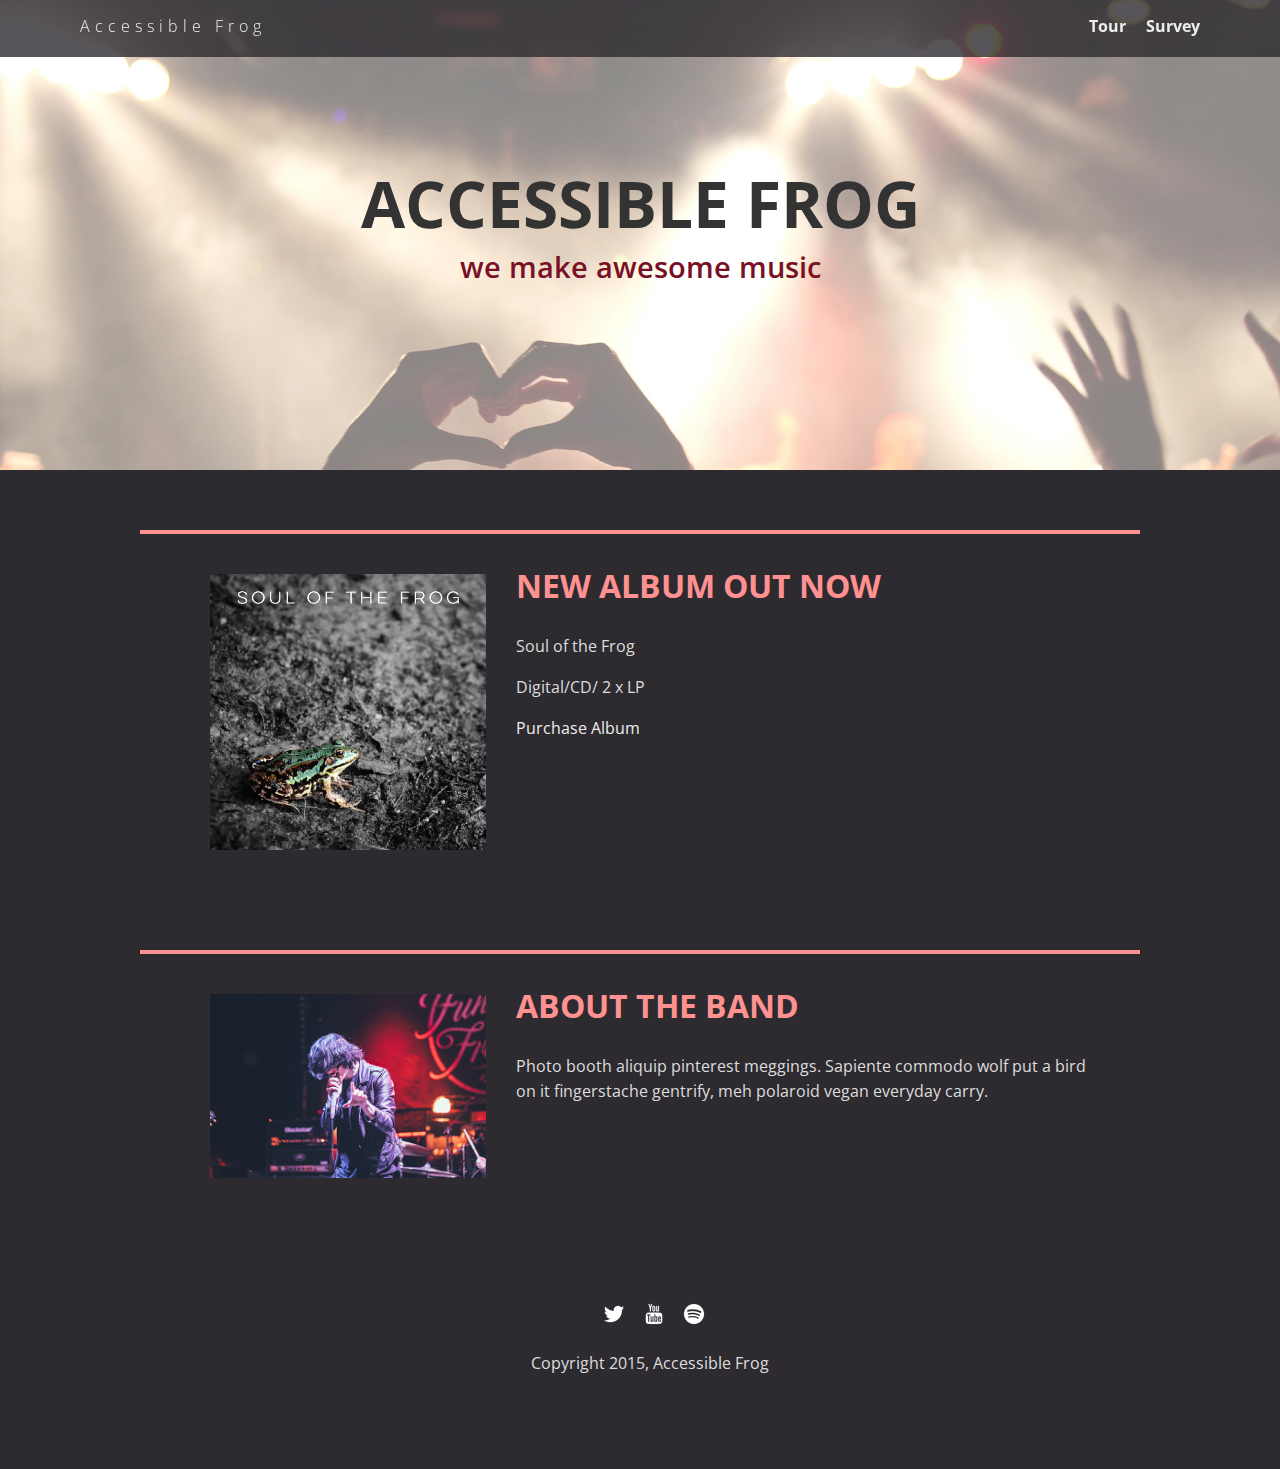
<file: index.html>
<!doctype html>
<html lang="en">
  <head>
      <meta charset="utf-8">
      <link href="css/styles.css" rel="stylesheet" type="text/css" />
      <meta name="viewport" content="width=device-width, initial-scale=1, maximum-scale=1, user-scalable=0"/>
     <link href="https://fonts.googleapis.com/css?family=Open+Sans:400,300,600" rel="stylesheet" type="text/css">
      <title>Accessible Frog</title>
  </head>

  <body>
    <nav class="main-nav" role="navigation">
      <ul class="nav">
        <li class="name"><a href="#">Accessible Frog</a></li>
        <li><a href="tour.html">Tour</a></li>
        <li><a href="survey.html">Survey</a></li>
      </ul>
    </nav>

    <header role="banner">
    	<h1>Accessible frog</h1>
        <h2>we make awesome music</h2>
    </header>

    <main role="main">
      <section class="card">
        <div class="flex-row">
          <img class="photo" src= "img/soul_of_the_frog.jpg" alt="Album cover for Soul of the Frog with an image of a frog in the dirt">
          <div class="information">
            <h2 class="heading">New album out now</h2>
            <p>Soul of the Frog</p>
            <p>Digital/CD/ 2 x LP</p>
            <a href="#" class="buy">Purchase Album</a>
          </div>
        </div>
      </section>

      <section class="card">
        <div class="flex-row">
          <img class="photo" src= "img/lead_singer.jpg" alt="Picture of the lead singer">
          <div class="information">
            <h2 class="heading">About the band</h2>
            <p>Photo booth aliquip pinterest meggings. Sapiente commodo wolf put a bird on it fingerstache gentrify, meh polaroid vegan everyday carry.</p>
          </div>
        </div>
      </section>
    </main>

    <footer role="contentinfo">
      <ul>
        <li><a href="#" class="social twitter"><img src="img/twitter-32.png" alt="twitter icon"></a></li>
        <li><a href="#" class="social youtube"><img src="img/youtube-32.png" alt="youtube icon"></a></li>
        <li><a href="#" class="social spotify"><img src="img/spotify-32.png" alt="spotify icon"></a></li>
      </ul>
      <p class="copyright">Copyright 2015, Accessible Frog</p>
    </footer>
  </body>
</html>
</file>
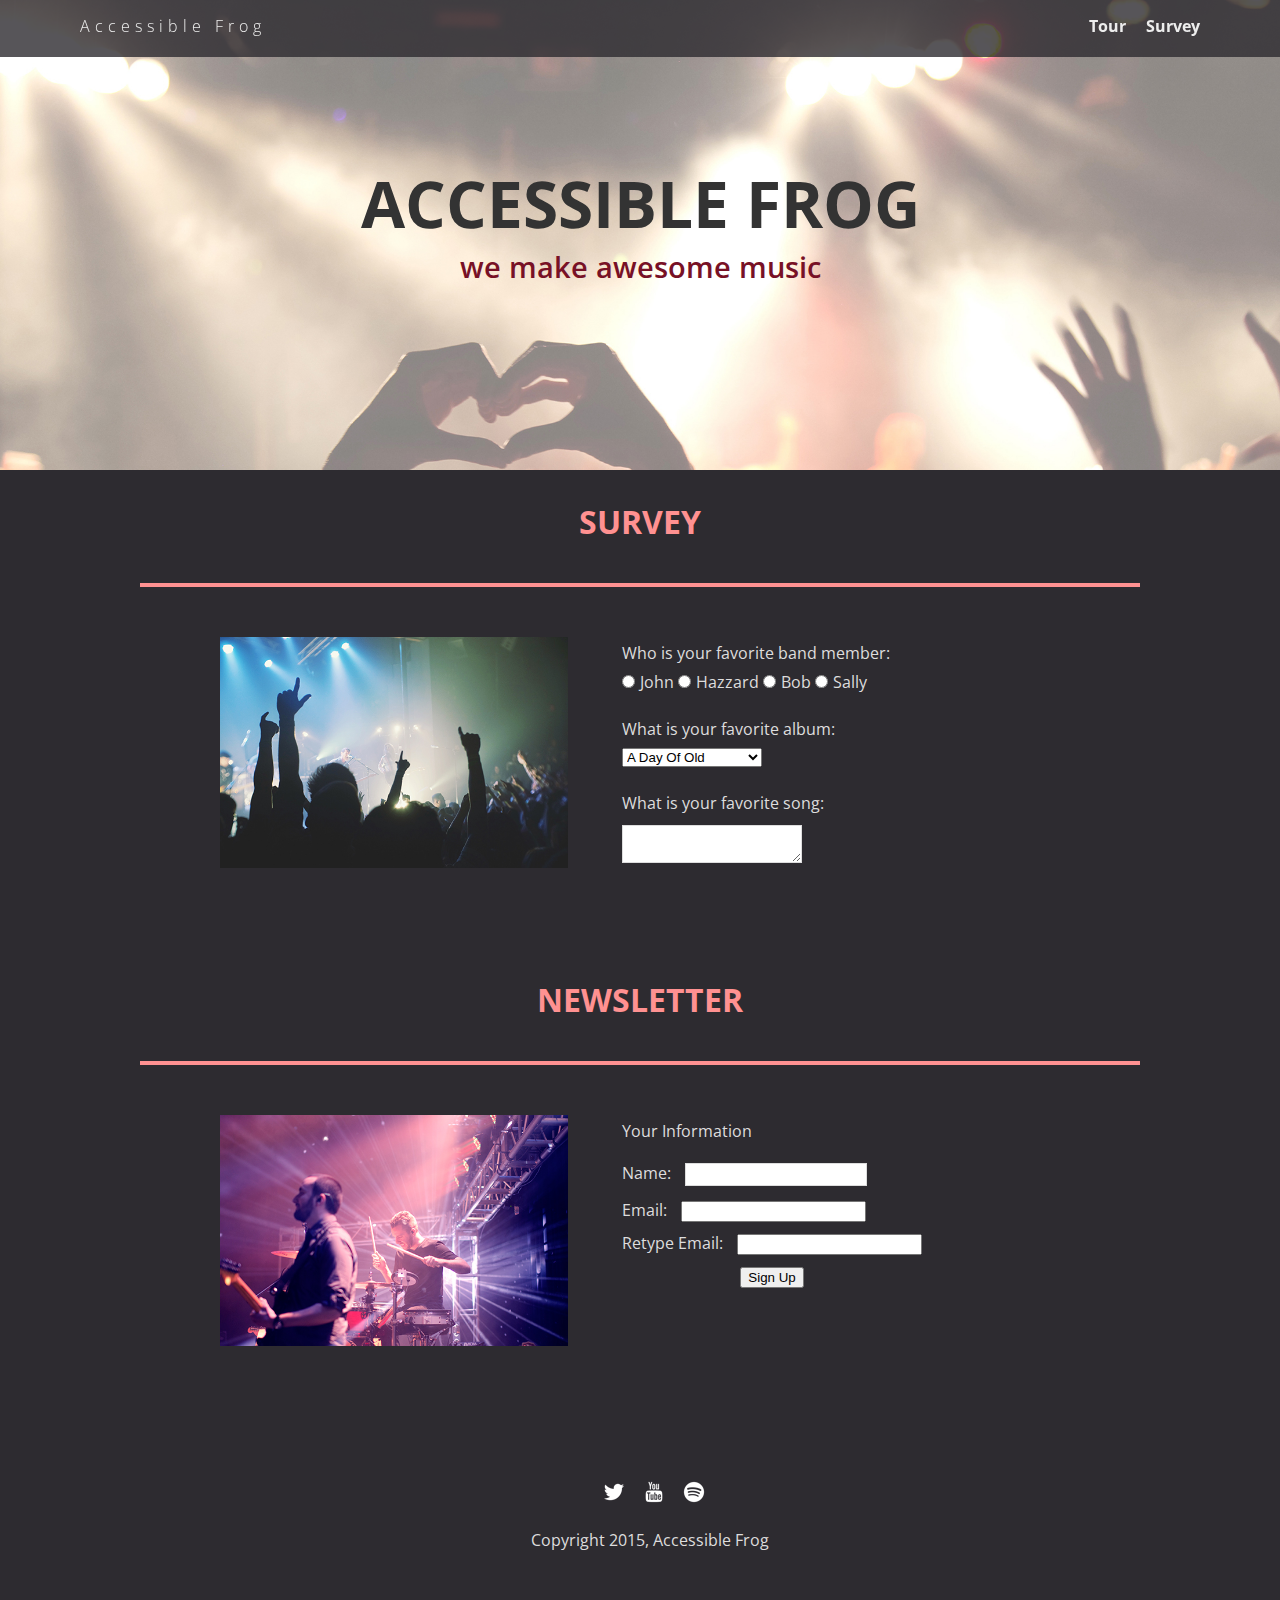
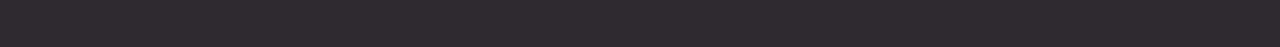
<file: survey.html>
<!doctype html>
<html lang="en">
  <head>
    <meta charset="utf-8">
    <link href="css/styles.css" rel="stylesheet" type="text/css" />
    <link href="css/survey.css" rel="stylesheet" type="text/css" />
    <meta name="viewport" content="width=device-width, initial-scale=1, maximum-scale=1, user-scalable=0"/>
    <link href="https://fonts.googleapis.com/css?family=Open+Sans:400,300,600" rel="stylesheet" type="text/css">
    <title>Accessible Frog</title>
  </head>

  <body>
    <nav class="main-nav" role="navigation">
      <ul class="nav">
        <li class="name"><a href="index.html">Accessible Frog</a></li>
        <li><a href="tour.html">Tour</a></li>
        <li><a href="#">Survey</a></li>
      </ul>
    </nav>

    <header role="banner">
    	<h1>Accessible frog</h1>
        <h2>we make awesome music</h2>
    </header>

    <main role="main">
      <h2 class= "heading">Survey</h2>
      <section class="card">
        <div class="flex-row">
          <img class="photo" src="img/concert01.jpg" alt="A crowd of people at a concert with their hands up in the air.">
          <div class="container">
            <form class="survey">
              <fieldset>
              <legend>Who is your favorite band member:</legend>
              <input type="radio" name="res" value="John" id="john"> 
              <label for="john">John</label>
              <input type="radio" name="res" value="Hazzard" id="hazzard">
              <label for="hazzard">Hazzard</label>
              <input type="radio" name="res" value="Bob" id="bob"> 
              <label for="bob">Bob</label>
              <input type="radio" name="res" value="Sally" id="sally"> 
              <label for="sally">Sally</label>
			  </fieldset>
              <fieldset>
              <legend><label for="albums">What is your favorite album:</label></legend>
              <select id="albums" name="select">
                <option value="1">A Day Of Old</option>
                <option value="2">Diamond Fireworks</option>
                <option value="3">Enjoy Your Desire</option>
                <option value="4">Finding My Shadow</option>
                <option value="5">Heroic Forever</option>
                <option value="6">Midnight Fires</option>
                <option value="7">Music Of My Life</option>
                <option value="8">Party For An Angel</option>
                <option value="9">Song For Yesterday</option>
                <option value="10">Street Of The Rider</option>
                <option value="11">This Is For You</option>
              </select>
			  </fieldset>
              <fieldset>
              <legend><label for="favsong">What is your favorite song:</label></legend>
              <textarea id="favsong"></textarea>
              </fieldset>
            </form>
          </div>
        </div>
      </section>
      <h2 class= "heading">Newsletter</h2>
      <section class="card">
        <div class="flex-row">
          <img class="photo" src= "img/the_band.jpg" alt="a picture of the drummer playing the drums with stage lighting shining on him">
            <div class="container">
              <form class="newsletter">
                <fieldset>
                <legend>Your Information</legend>
              	<div class="row">
                  <label for="name">Name: </label>
              	  <input type="text" name="textfield" id="name">
                </div>
                <div class="row">
                  <label for="email">Email: </label>
                  <input type="email" name="textfield" id="email">
                </div>
                <div class="row">
                  <label for="retypeemail">Retype Email: </label>
                  <input type="email" name="textfield" id="retypeemail">
                </div>
                  <button type="submit">Sign Up</button>
                </fieldset>
              </form>
            </div>
        </div>
      </section>
    </main>

    <footer role="contentinfo">
      <ul>
        <li><a href="#" class="social twitter"><img src="img/twitter-32.png" alt="twitter icon"></a></li>
        <li><a href="#" class="social youtube"><img src="img/youtube-32.png" alt="youtube icon"></a></li>
        <li><a href="#" class="social spotify"><img src="img/spotify-32.png" alt="spotify icon"></a></li>
      </ul>
      <p class="copyright">Copyright 2015, Accessible Frog</p>
    </footer>
  </body>
</html>
</file>
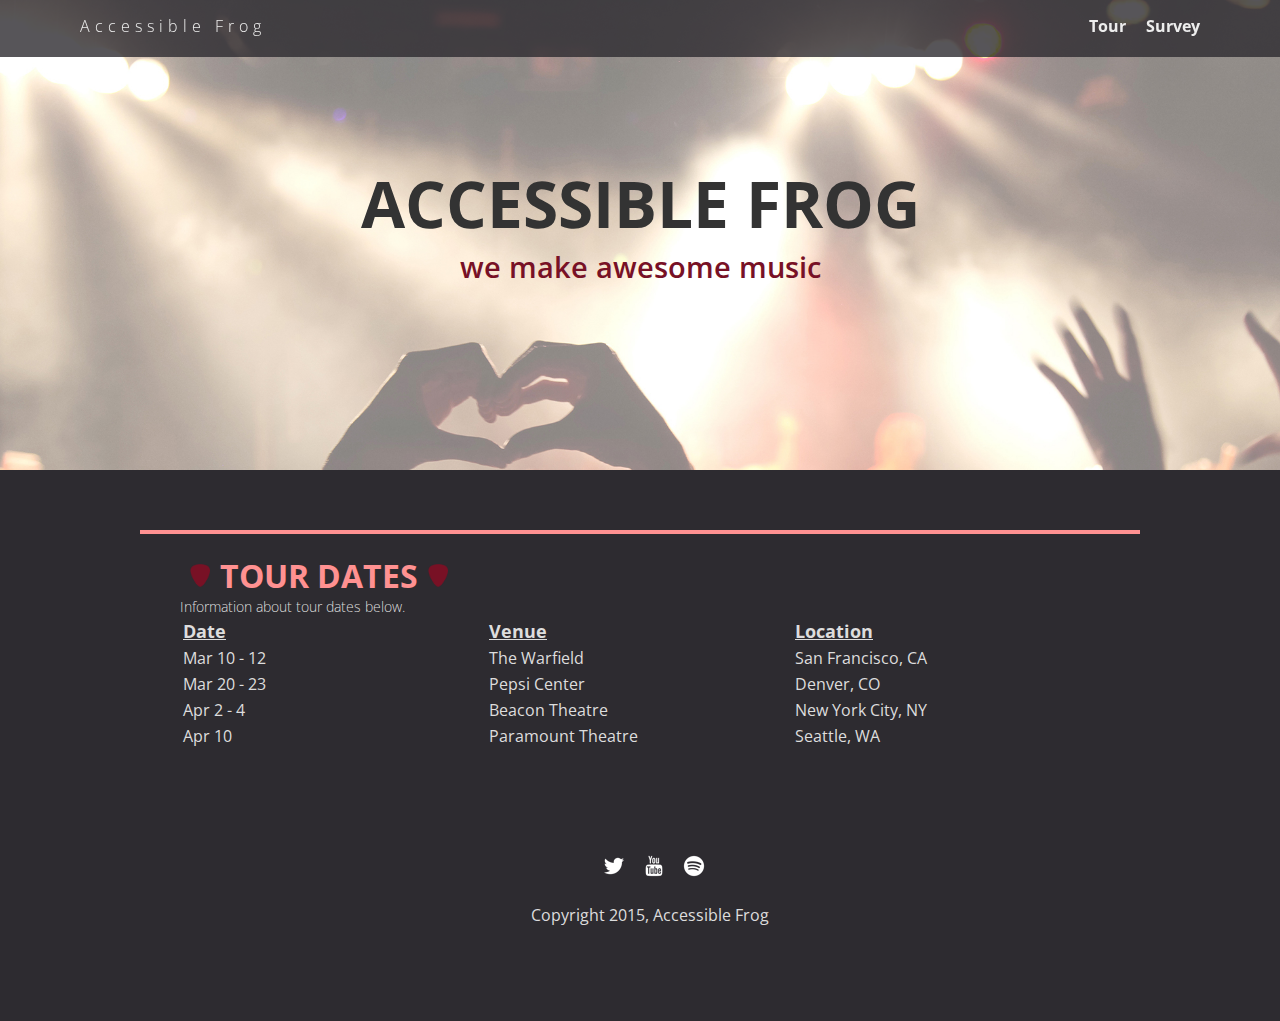
<file: tour.html>
<!doctype html>
<html lang="en">
  <head>
      <meta charset="utf-8">
      <link href="css/styles.css" rel="stylesheet" type="text/css" />
      <link href="css/tour.css" rel="stylesheet" type="text/css" />
      <meta name="viewport" content="width=device-width, initial-scale=1, maximum-scale=1, user-scalable=0"/>
      <link href="https://fonts.googleapis.com/css?family=Open+Sans:400,300,600" rel="stylesheet" type="text/css">
      <title>Accessible Frog</title>
  </head>

  <body>
    <nav class="main-nav" role="navigation">
      <ul class="nav">
        <li class="name"><a href="index.html">Accessible Frog</a></li>
        <li><a href="#">Tour</a></li>
        <li><a href="survey.html">Survey</a></li>
      </ul>
    </nav>

    <header role="banner">
    	<h1>Accessible frog</h1>
        <h2>we make awesome music</h2>
    </header>

    <main role="main">
      <section class="card">
        <div class="flex">
        <!-- The following images are decorative for this project. -->
        <!-- Please see the project instructions for information on how to handle these. -->
        <div class="flex-row">
          <img class="pick" src= "img/guitar_pick.png" alt="">
          <h2 class= "heading">Tour Dates</h2>
          <img class="pick" src= "img/guitar_pick.png" alt="">
        </div>  
          <table>
          	<caption>Information about tour dates below.</caption>
          	<tr>
            	<th scope="col">Date</th>
                <th scope="col">Venue</th>
            	<th scope="col">Location</th>
            </tr>
          	<tr>
            	<td>Mar 10 - 12</td>
                <td>The Warfield</td>
                <td>San Francisco, CA</td>
            </tr>
            <tr>
            	<td>Mar 20 - 23</td>
                <td>Pepsi Center</td>
                <td>Denver, CO</td>
            </tr>
            <tr>
            	<td>Apr 2 - 4</td>
                <td>Beacon Theatre</td>
                <td>New York City, NY</td>
            </tr>
            <tr>
            	<td>Apr 10</td>
                <td>Paramount Theatre</td>
                <td>Seattle, WA</td>
            </tr>
          </table>
        </div>
      </section>
    </main>
    
    <footer role="contentinfo">
      <ul>
        <li><a href="#" class="social twitter"><img src="img/twitter-32.png" alt="twitter icon"></a></li>
        <li><a href="#" class="social youtube"><img src="img/youtube-32.png" alt="youtube icon"></a></li>
        <li><a href="#" class="social spotify"><img src="img/spotify-32.png" alt="spotify icon"></a></li>
      </ul>
      <p class="copyright">Copyright 2015, Accessible Frog</p>
    </footer>
  </body>
</html>
</file>
<file: css/styles.css>
/* Global Layout Set-up */
* {
  box-sizing: border-box;
}

body {
  margin: 0;
  padding: 0;
  text-align: center;
  font-family: 'Open Sans', sans-serif;
  color: #ddd;
  background: #2d2b30;
}

/* Link Styles */

a {
  text-decoration: none;
  color: #ededed;
}

a:hover {
  color: #fff;
  border-bottom: 1px solid #fff;
}

/* Section Styles */

.main-nav {
  width: 100%;
  background: rgba(45, 43, 48, 0.8);
  min-height: 30px;
  padding: 10px;
  position: fixed;
  text-align: center;
}

.nav {
  display: flex;
  justify-content: space-around;
  font-weight: 700;
  list-style-type: none;
  margin: 0 auto;
  padding: 0;
}

.nav .name {
  display: block;
  margin-right: auto;
  color: white;
  letter-spacing: 5px;
}

.nav li {
  padding: 5px 10px 10px 10px;
}

.nav a {
  transition: all .5s;
}

.nav a:hover {
  color: white
}

header {
  text-align: center;
  background: url('../img/concert02_no_text.jpg') no-repeat top center ;
  background-size: cover;
  overflow: hidden;
  padding-top: 60px;
  height: 350px;
}

header h1 {
  text-transform: uppercase;
  color: #333333;
  margin: 100px auto 0px auto;
  font-size:2em;
}

header h2 {
	color: #781126;
	font-size:1em;
	margin:0 auto;
	font-weight:600;
}

.tag {
  color: black;
  padding: 10px;
  letter-spacing: 5px;
}

.name{
  font-weight: 300;
}

header .name {
  font-size: 3em;
}
.tagline {
  font-weight: 600;
  padding: 20px;
  text-transform: uppercase;
  color: #781125
}

.card {
  margin: 30px;
  padding: 20px 40px 40px;
  text-align: left;
  border-top: 4px solid #ff9191;
  clear: both;
}
.card:hover {
  border-color: #96731A;
}


.photo{
  display: block;
  width: 200px;
  height: 0%;
  margin: 0 auto;
}

.information{
  width: 100%;
  text-align: center;
  /*display: inline-block;
  position: absolute;*/
}

.heading{
  font-size: 2em;
  text-transform: uppercase;
  color: #ff9191;
  margin-top: 10px;
}

caption {
	text-align:left;
	font-weight:100;
	font-size:.9em;	
}

th {
	width:300px;
	text-align:left;
	font-weight:bold;
	text-decoration:underline;
	font-size:1.1em;
}

input[type=text], input[type=radio], textarea {
  -webkit-transition: all 0.30s ease-in-out;
  -moz-transition: all 0.30s ease-in-out;
  -ms-transition: all 0.30s ease-in-out;
  -o-transition: all 0.30s ease-in-out;
  outline: none;
  padding: 3px 0px 3px 3px;
  margin: 5px 1px 3px 0px;
  border: 1px solid #DDDDDD;
}
 
input[type=text]:focus, input[type=radio]:focus, textarea:focus {
  box-shadow: 0 0 5px rgba(81, 203, 238, 1);
  padding: 3px 0px 3px 3px;
  margin: 5px 1px 3px 0px;
  border: 1px solid rgba(81, 203, 238, 1);
}


/* Footer styles */

footer {
  width: 100%;
  min-height: 30px;
  padding: 20px 0 40px 20px;
}

footer .copyright {
  top: -8px;
  font-size: .75em;
}

footer ul {
  list-style-type: none;
  margin: 0;
  padding: 0;
}

footer ul li {
  display: inline-block;
}

a.social {
  display: inline-block;
  margin-left: 5px;
  width: 30px;
  height: 30px;
  background-size: 30px 30px;
  opacity: 1;
  border-bottom: 1px solid transparent;
  transition: all .5s;
}

a.social:hover {
   border-bottom: 1px solid #fff;
}
.clearfix {
  clear: both;
}

/* Styles for larger screens */
@media screen and (min-width: 840px) {

  .flex {
    display: -ms-flexbox;      /* TWEENER - IE 10 */
    display: flex;
    max-width: 1200px;
    -ms-flex-pack: distribute;
	flex-direction:column;
  }
  
  .flex-row {
	  display: -ms-flexbox;      /* TWEENER - IE 10 */
    display: flex;
    max-width: 1200px;
    -ms-flex-pack: distribute;
	flex-direction:row;
  }

  header {
    min-height: 470px;
  }

  header h1 {
  font-size:4em;
}

header h2 {
	font-size:1.8em;
	
}

  .nav {
    max-width: 1200px;
    padding: 0 30px;
  }


  main {
    padding-top: 20px;
  }

  main p {
    line-height: 1.6em;
  }

  .card{
    margin: 40px auto;
    padding: 20px 40px 40px;
    width: 80%;
    max-width: 1000px;
  }

  .photo{
    width: 30%;
    margin: 20px 30px;
  }

  .information{
    text-align: left;
  }

  caption {
	text-align:left;
	font-weight:100;
	font-size:.9em;	
}

th {
	width:300px;
	text-align:left;
	font-weight:bold;
	text-decoration:underline;
	font-size:1.1em;
}


  footer {
    font-size: 1.3em;
    max-width: 1200px;
    margin: 40px auto;
  }
}
</file>
<file: css/survey.css>
/* Survey page styles */

.photo{
  width: 60%;
  padding: 10px;
}

form {
  margin: 0 auto;
  text-align: left;
  display: inline-block;
}
fieldset {
	border:none;	
}
legend {
	text-align: left;
	padding: 15px 0px 0px 0px;	
}
.container {
  text-align: center;
  margin-top:20px;
}
.newsletter {
  text-align: center;

}
.newsletter .row {
	display:block;
	margin:10px 0;
	text-align: left;
}
.newsletter label {
	padding-right: 10px;	
}

/* Styles for larger screens */
@media screen and (min-width: 840px) {
  .photo{
    width: 40%;
  }
}
</file>
<file: css/tour.css>
/* Tour page styles */

pre {
  font-family: 'Open Sans', sans-serif;
}

.heading{
  display: inline-block;
  margin: 0;
}

.pick{
  width: 40px;
  height: 0%;
  padding: 10px;
}
</file>
